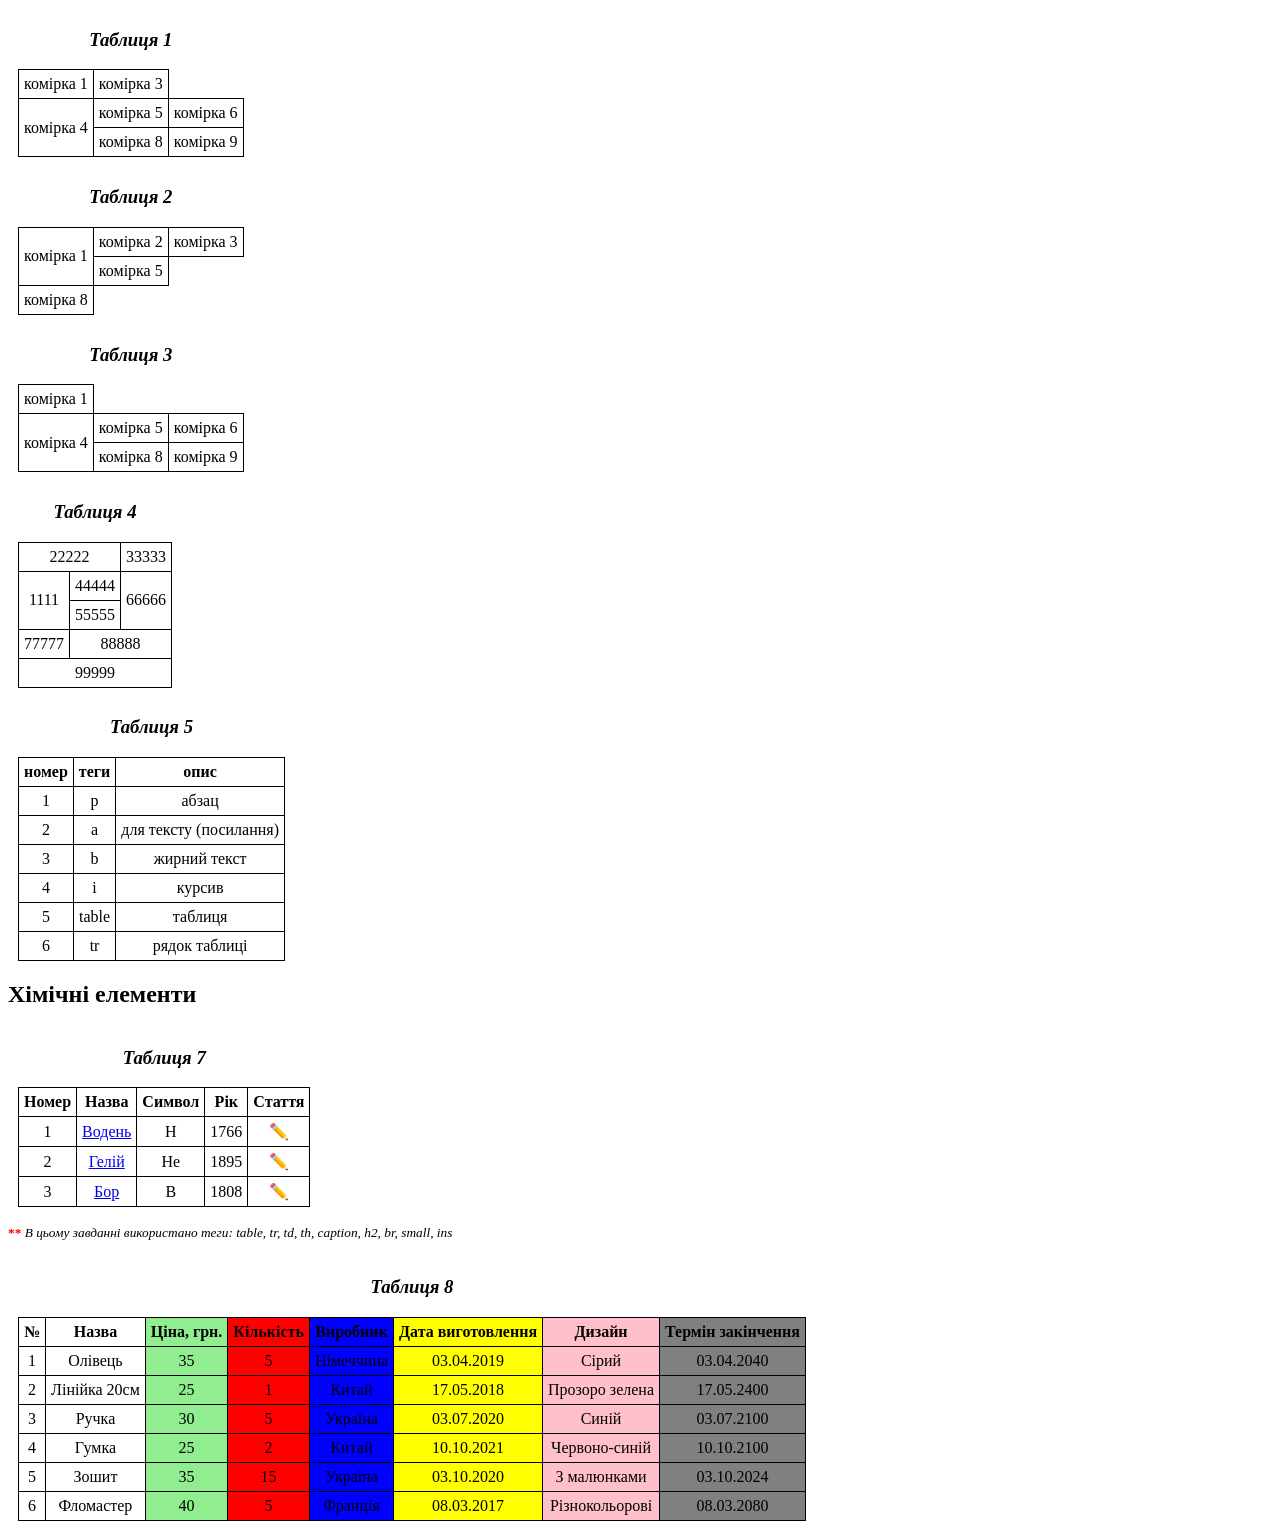
<file: index.html>
<!DOCTYPE html>
<html lang="uk">
<head>
    <meta charset="UTF-8">
    <meta name="viewport" content="width=device-width, initial-scale=1.0">
    <title>Таблиці</title>
    <style>
        :root {
            --main-border: 1px solid black;
            --cell-padding: 5px;
        }

        table {
            border-collapse: collapse;
            margin: 10px;
        }

        th, td {
            border: var(--main-border);
            padding: var(--cell-padding);
            text-align: center;
        }

        /* Класи кольорів */
        .highlight { background-color: lightgreen; }
        .lightblue { background-color: blue; }
        .red       { background-color: red; }
        .yellow    { background-color: yellow; }
        .pink      { background-color: pink; }
        .grey      { background-color: grey; }
    </style>
</head>
<body>

<table>
    <caption><h3><i>Таблиця 1</i></h3></caption>
    <tr>
        <td>комірка 1</td> <td>комірка 3</td>
    </tr>
    <tr>
        <td rowspan="2">комірка 4</td> <td>комірка 5</td> <td>комірка 6</td>
    </tr>
    <tr>
        <td>комірка 8</td> <td>комірка 9</td>
    </tr>
</table>

<table>
    <caption><h3><i>Таблиця 2</i></h3></caption>
    <tr>
        <td rowspan="2">комірка 1</td> <td>комірка 2</td> <td>комірка 3</td>
    </tr>
    <tr>
        <td>комірка 5</td>
    </tr>
    <tr>
        <td>комірка 8</td>
    </tr>
</table>

<table>
    <caption><h3><i>Таблиця 3</i></h3></caption>
    <tr>
        <td>комірка 1</td>
    </tr>
    <tr>
        <td rowspan="2">комірка 4</td> <td>комірка 5</td> <td>комірка 6</td>
    </tr>
    <tr>
        <td>комірка 8</td> <td>комірка 9</td>
    </tr>
</table>

<table>
    <caption><h3><i>Таблиця 4</i></h3></caption>
    <tr>
        <td colspan="2">22222</td> <td>33333</td>
    </tr>
    <tr>
        <td rowspan="2">1111</td> <td>44444</td> <td rowspan="2">66666</td>
    </tr>
    <tr>
        <td>55555</td>
    </tr>
    <tr>
        <td>77777</td> <td colspan="2">88888</td>
    </tr>
    <tr>
        <td colspan="3">99999</td>
    </tr>
</table>

<table>
    <caption><h3><i>Таблиця 5</i></h3></caption>
    <tr>
        <th>номер</th> <th>теги</th> <th>опис</th>
    </tr>
    <tr>
        <td>1</td> <td>p</td> <td>абзац</td>
    </tr>
    <tr>
        <td>2</td> <td>a</td> <td>для тексту (посилання)</td>
    </tr>
    <tr>
        <td>3</td> <td>b</td> <td>жирний текст</td>
    </tr>
    <tr>
        <td>4</td> <td>i</td> <td>курсив</td>
    </tr>
    <tr>
        <td>5</td> <td>table</td> <td>таблиця</td>
    </tr>
    <tr>
        <td>6</td> <td>tr</td> <td>рядок таблиці</td>
    </tr>
</table>

<h2>Хімічні елементи</h2>
<table>
    <caption><h3><i>Таблиця 7</i></h3></caption>
    <tr>
        <th>Номер</th> <th>Назва</th> <th>Символ</th> <th>Рік</th> <th>Стаття</th>
    </tr>
    <tr>
        <td>1</td> <td><a href="#">Водень</a></td> <td>H</td> <td>1766</td> <td>✏️</td>
    </tr>
    <tr>
        <td>2</td> <td><a href="#">Гелій</a></td> <td>He</td> <td>1895</td> <td>✏️</td>
    </tr>
    <tr>
        <td>3</td> <td><a href="#">Бор</a></td> <td>B</td> <td>1808</td> <td>✏️</td>
    </tr>
</table>
<p><small><b style="color: red;">**</b> <i>В цьому завданні використано теги: table, tr, td, th, caption, h2, br, small, ins</i></small></p>

<table>
    <caption><h3><i>Таблиця 8</i></h3></caption>
    <colgroup>
        <col span="2">
        <col class="highlight">
        <col class="red">
        <col class="lightblue">
        <col class="yellow">
        <col class="pink">
        <col class="grey">
    </colgroup>
    <tr>
        <th>№</th> <th>Назва</th> <th>Ціна, грн.</th> <th>Кількість</th> <th>Виробник</th> <th>Дата виготовлення</th> <th>Дизайн</th> <th>Термін закінчення</th>
    </tr>
    <tr>
        <td>1</td> <td>Олівець</td> <td>35</td> <td>5</td> <td>Німеччина</td> <td>03.04.2019</td> <td>Сірий</td> <td>03.04.2040</td>
    </tr>
    <tr>
        <td>2</td> <td>Лінійка 20см</td> <td>25</td> <td>1</td> <td>Китай</td> <td>17.05.2018</td> <td>Прозоро зелена</td> <td>17.05.2400</td>
    </tr>
    <tr>
        <td>3</td> <td>Ручка</td> <td>30</td> <td>5</td> <td>Україна</td> <td>03.07.2020</td> <td>Синій</td> <td>03.07.2100</td>
    </tr>
    <tr>
        <td>4</td> <td>Гумка</td> <td>25</td> <td>2</td> <td>Китай</td> <td>10.10.2021</td> <td>Червоно-синій</td> <td>10.10.2100</td>
    </tr>
    <tr>
        <td>5</td> <td>Зошит</td> <td>35</td> <td>15</td> <td>Україна</td> <td>03.10.2020</td> <td>З малюнками</td> <td>03.10.2024</td>
    </tr>
    <tr>
        <td>6</td> <td>Фломастер</td> <td>40</td> <td>5</td> <td>Франція</td> <td>08.03.2017</td> <td>Різнокольорові</td> <td>08.03.2080</td>
    </tr>
</table>

</body>
</html>
</file>
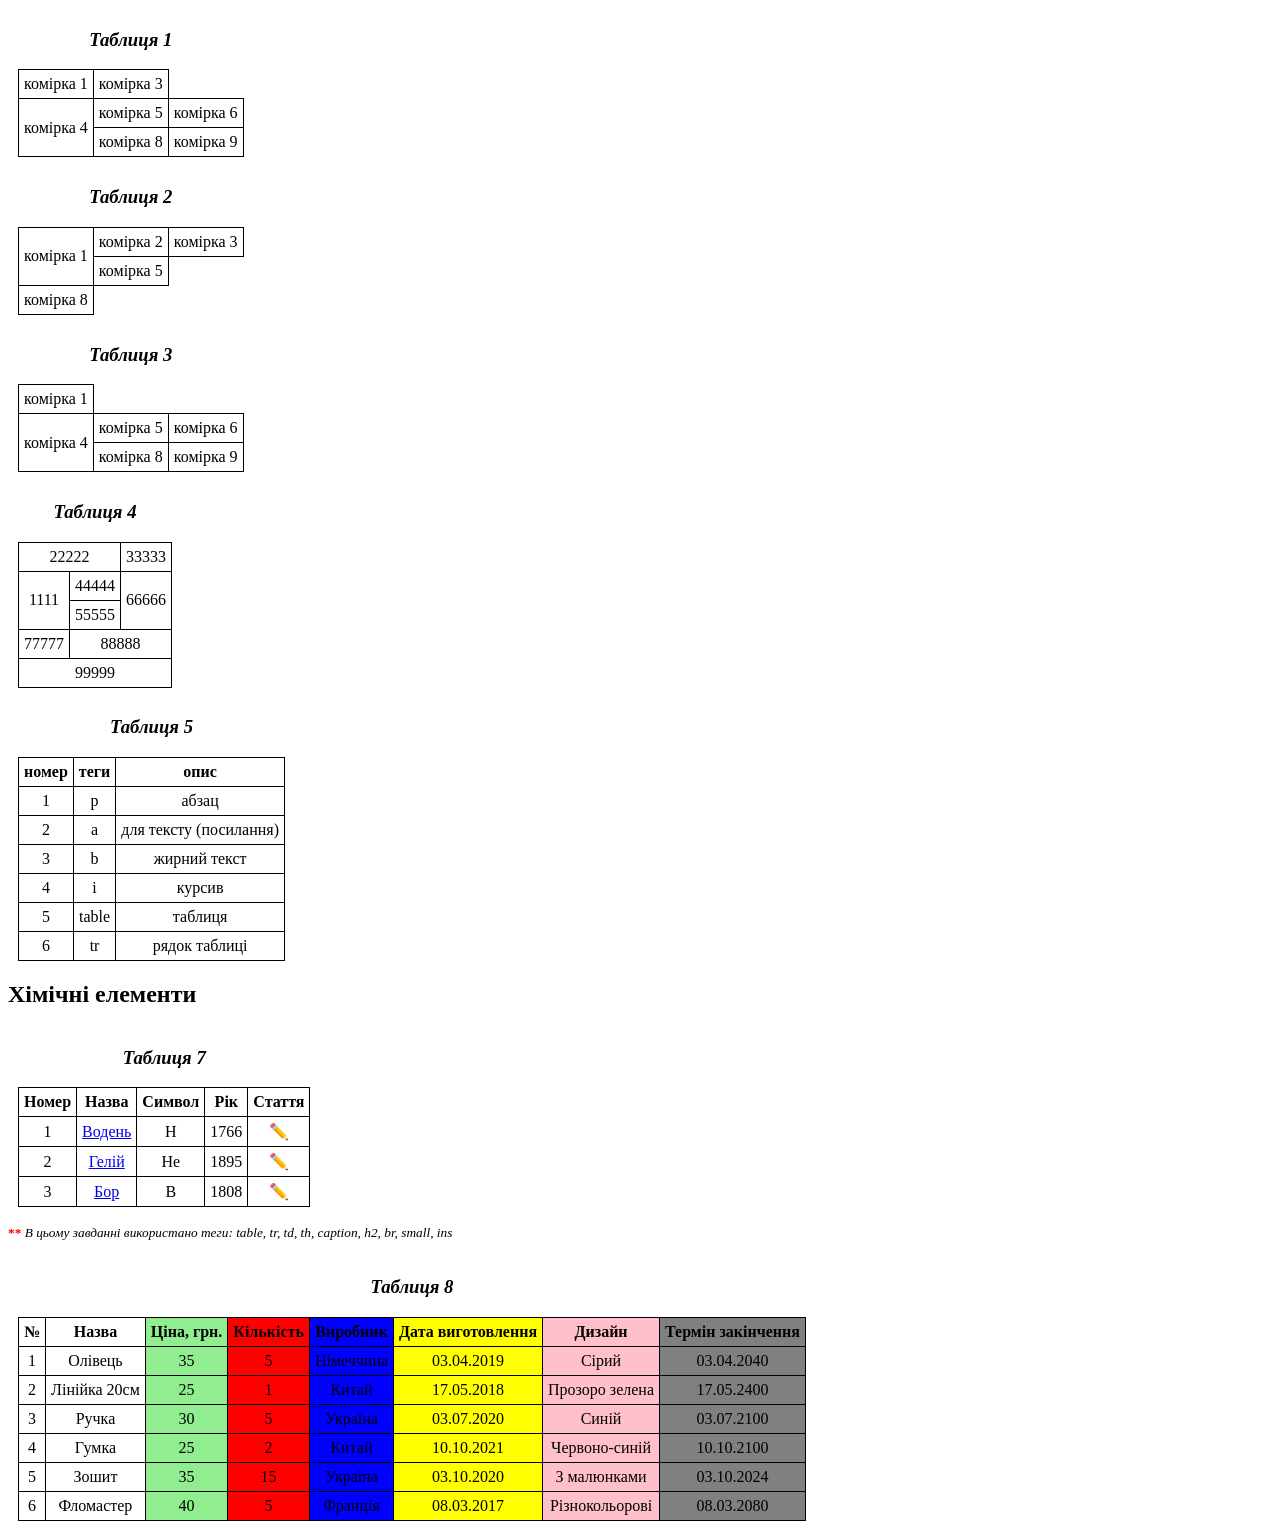
<file: .idea/index.html>
<!DOCTYPE html>
<html lang="uk">
<head>
    <meta charset="UTF-8">
    <meta name="viewport" content="width=device-width, initial-scale=1.0">
    <title>Таблиці</title>
    <style>
        :root {
            --main-border: 1px solid black;
            --cell-padding: 5px;
        }

        table {
            border-collapse: collapse;
            margin: 10px;
        }

        th, td {
            border: var(--main-border);
            padding: var(--cell-padding);
            text-align: center;
        }

        /* Класи кольорів */
        .highlight { background-color: lightgreen; }
        .lightblue { background-color: blue; }
        .red       { background-color: red; }
        .yellow    { background-color: yellow; }
        .pink      { background-color: pink; }
        .grey      { background-color: grey; }
    </style>
</head>
<body>

<table>
    <caption><h3><i>Таблиця 1</i></h3></caption>
    <tr>
        <td>комірка 1</td> <td>комірка 3</td>
    </tr>
    <tr>
        <td rowspan="2">комірка 4</td> <td>комірка 5</td> <td>комірка 6</td>
    </tr>
    <tr>
        <td>комірка 8</td> <td>комірка 9</td>
    </tr>
</table>

<table>
    <caption><h3><i>Таблиця 2</i></h3></caption>
    <tr>
        <td rowspan="2">комірка 1</td> <td>комірка 2</td> <td>комірка 3</td>
    </tr>
    <tr>
        <td>комірка 5</td>
    </tr>
    <tr>
        <td>комірка 8</td>
    </tr>
</table>

<table>
    <caption><h3><i>Таблиця 3</i></h3></caption>
    <tr>
        <td>комірка 1</td>
    </tr>
    <tr>
        <td rowspan="2">комірка 4</td> <td>комірка 5</td> <td>комірка 6</td>
    </tr>
    <tr>
        <td>комірка 8</td> <td>комірка 9</td>
    </tr>
</table>

<table>
    <caption><h3><i>Таблиця 4</i></h3></caption>
    <tr>
        <td colspan="2">22222</td> <td>33333</td>
    </tr>
    <tr>
        <td rowspan="2">1111</td> <td>44444</td> <td rowspan="2">66666</td>
    </tr>
    <tr>
        <td>55555</td>
    </tr>
    <tr>
        <td>77777</td> <td colspan="2">88888</td>
    </tr>
    <tr>
        <td colspan="3">99999</td>
    </tr>
</table>

<table>
    <caption><h3><i>Таблиця 5</i></h3></caption>
    <tr>
        <th>номер</th> <th>теги</th> <th>опис</th>
    </tr>
    <tr>
        <td>1</td> <td>p</td> <td>абзац</td>
    </tr>
    <tr>
        <td>2</td> <td>a</td> <td>для тексту (посилання)</td>
    </tr>
    <tr>
        <td>3</td> <td>b</td> <td>жирний текст</td>
    </tr>
    <tr>
        <td>4</td> <td>i</td> <td>курсив</td>
    </tr>
    <tr>
        <td>5</td> <td>table</td> <td>таблиця</td>
    </tr>
    <tr>
        <td>6</td> <td>tr</td> <td>рядок таблиці</td>
    </tr>
</table>

<h2>Хімічні елементи</h2>
<table>
    <caption><h3><i>Таблиця 7</i></h3></caption>
    <tr>
        <th>Номер</th> <th>Назва</th> <th>Символ</th> <th>Рік</th> <th>Стаття</th>
    </tr>
    <tr>
        <td>1</td> <td><a href="#">Водень</a></td> <td>H</td> <td>1766</td> <td>✏️</td>
    </tr>
    <tr>
        <td>2</td> <td><a href="#">Гелій</a></td> <td>He</td> <td>1895</td> <td>✏️</td>
    </tr>
    <tr>
        <td>3</td> <td><a href="#">Бор</a></td> <td>B</td> <td>1808</td> <td>✏️</td>
    </tr>
</table>
<p><small><b style="color: red;">**</b> <i>В цьому завданні використано теги: table, tr, td, th, caption, h2, br, small, ins</i></small></p>

<table>
    <caption><h3><i>Таблиця 8</i></h3></caption>
    <colgroup>
        <col span="2">
        <col class="highlight">
        <col class="red">
        <col class="lightblue">
        <col class="yellow">
        <col class="pink">
        <col class="grey">
    </colgroup>
    <tr>
        <th>№</th> <th>Назва</th> <th>Ціна, грн.</th> <th>Кількість</th> <th>Виробник</th> <th>Дата виготовлення</th> <th>Дизайн</th> <th>Термін закінчення</th>
    </tr>
    <tr>
        <td>1</td> <td>Олівець</td> <td>35</td> <td>5</td> <td>Німеччина</td> <td>03.04.2019</td> <td>Сірий</td> <td>03.04.2040</td>
    </tr>
    <tr>
        <td>2</td> <td>Лінійка 20см</td> <td>25</td> <td>1</td> <td>Китай</td> <td>17.05.2018</td> <td>Прозоро зелена</td> <td>17.05.2400</td>
    </tr>
    <tr>
        <td>3</td> <td>Ручка</td> <td>30</td> <td>5</td> <td>Україна</td> <td>03.07.2020</td> <td>Синій</td> <td>03.07.2100</td>
    </tr>
    <tr>
        <td>4</td> <td>Гумка</td> <td>25</td> <td>2</td> <td>Китай</td> <td>10.10.2021</td> <td>Червоно-синій</td> <td>10.10.2100</td>
    </tr>
    <tr>
        <td>5</td> <td>Зошит</td> <td>35</td> <td>15</td> <td>Україна</td> <td>03.10.2020</td> <td>З малюнками</td> <td>03.10.2024</td>
    </tr>
    <tr>
        <td>6</td> <td>Фломастер</td> <td>40</td> <td>5</td> <td>Франція</td> <td>08.03.2017</td> <td>Різнокольорові</td> <td>08.03.2080</td>
    </tr>
</table>

</body>
</html>
</file>
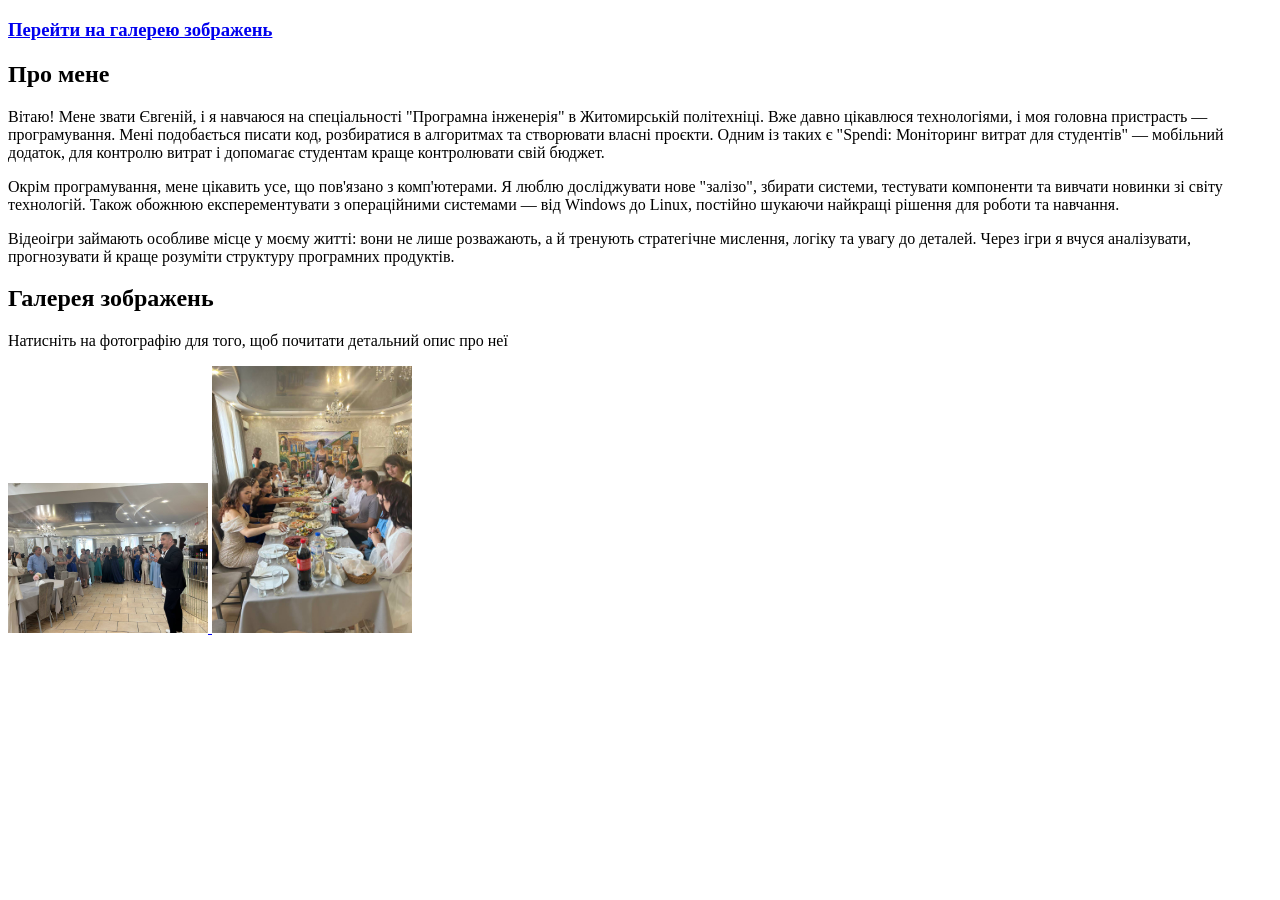
<file: .idea/index2.html>
<!DOCTYPE html>
<html lang="en">
<head>
    <meta charset="UTF-8">
    <title>Моє портфоліо</title>
</head>
<body>
<h3><a href="#gallery">Перейти на галерею зображень</a></h3>
<section id="about-me">
    <h2>Про мене</h2>
    <p>Вітаю! Мене звати Євгеній, і я навчаюся на спеціальності "Програмна інженерія" в Житомирській політехніці. Вже давно
        цікавлюся технологіями, і моя головна пристрасть — програмування. Мені подобається писати код, розбиратися в
        алгоритмах та створювати власні проєкти. Одним із таких є "Spendi: Моніторинг витрат для студентів" — мобільний
        додаток, для контролю витрат і допомагає студентам краще контролювати свій бюджет. </p>
    <p>Окрім програмування, мене цікавить усе, що пов'язано з комп'ютерами. Я люблю досліджувати нове "залізо", збирати
        системи, тестувати компоненти та вивчати новинки зі світу технологій. Також обожнюю експерементувати з операційними
        системами — від Windows до Linux, постійно шукаючи найкращі рішення для роботи та навчання.</p>
    <p>Відеоігри займають особливе місце у моєму житті: вони не лише розважають, а й тренують стратегічне мислення, логіку
        та увагу до деталей. Через ігри я вчуся аналізувати, прогнозувати й краще розуміти структуру програмних продуктів.
    </p>
</section>
<section>
    <h2 id="gallery">Галерея зображень</h2>
    <p>Натисніть на фотографію для того, щоб почитати детальний опис про неї</p>
    <div class="gallery">
        <a href="descriptions/Vipusk01.html">
            <img src="Images/Vipusk01.jpg" alt="Випускний №1" width="200">
        </a>
        <a href="descriptions/Vipusk02.html">
            <img src="Images/Vipusk02.jpg" alt="Випускний №2" width="200">
        </a>
    </div>
</section>
</body>
</html>
</file>
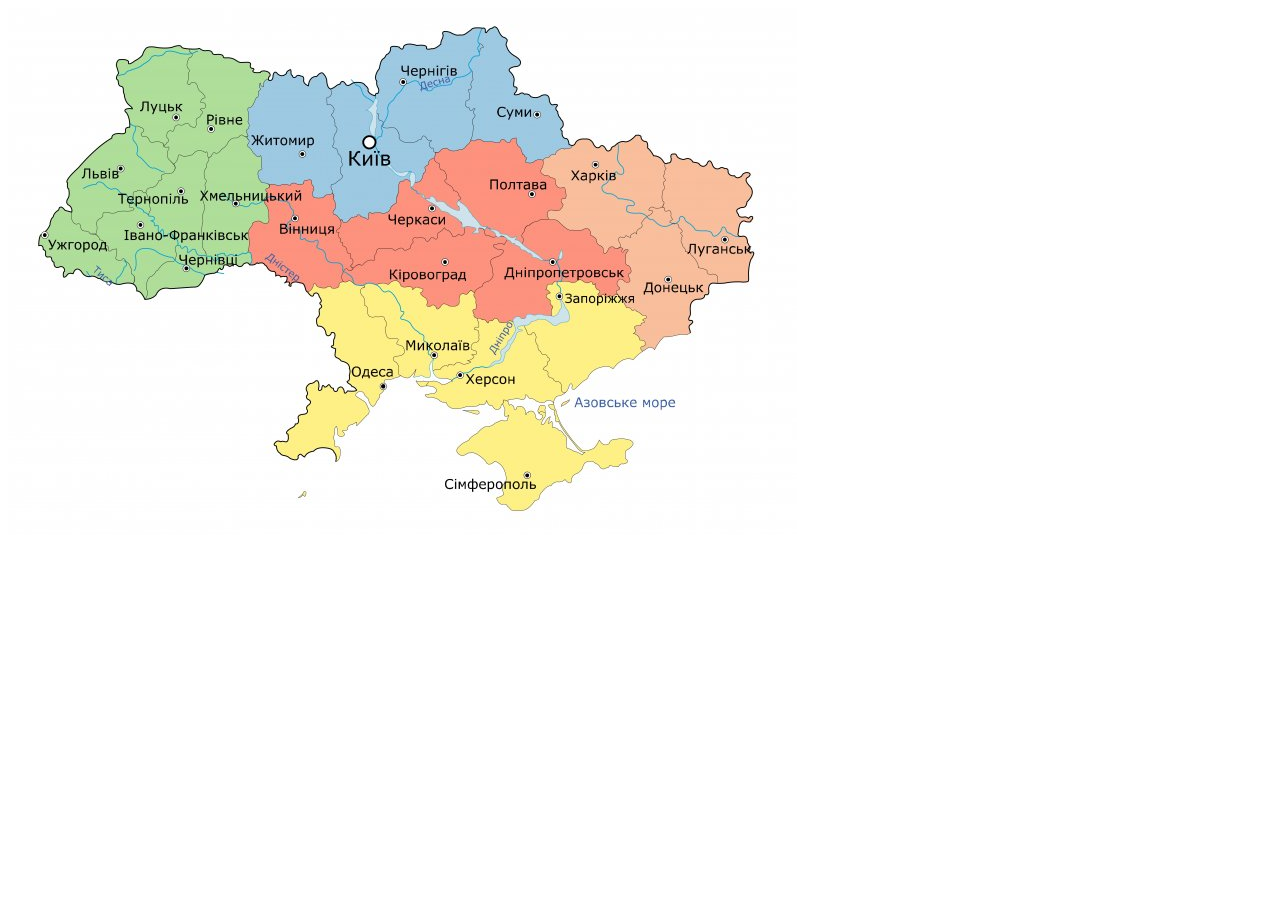
<file: .idea/map.html>
<!DOCTYPE html>
<html lang="uk">
<head>
    <meta charset="UTF-8">
    <title>Карта України</title>
</head>
<body>
<img src="block_24013.jpg" usemap="#image-map">

<map name="image-map">
    <area target="_blank" alt="" title="" href="https://uk.wikipedia.org/wiki/Луцьк" coords="114,57,172,38,194,93,153,137,119,107" shape="poly">
    <area target="_blank" alt="" title="" href="https://uk.wikipedia.org/wiki/Львів" coords="57,168,76,222,115,197,163,158,147,135,119,119" shape="poly">
    <area target="_blank" alt="" title="" href="https://uk.wikipedia.org/wiki/Ужгород" coords="54,202,33,233,60,265,108,270,115,257" shape="poly">
    <area target="_blank" alt="" title="" href="https://uk.wikipedia.org/wiki/Рівне" coords="237,58,253,69,235,122,190,146,164,135,201,90,181,45,208,44" shape="poly">
    <area target="_blank" alt="" title="" href="https://uk.wikipedia.org/wiki/Тернопіль" coords="191,146,142,183,150,214,191,242,197,170" shape="poly">
    <area target="_blank" alt="" title="" href="https://uk.wikipedia.org/wiki/Івано-Франківськ" coords="135,185,89,219,132,282,166,242" shape="poly">
    <area target="_blank" alt="" title="" href="https://uk.wikipedia.org/wiki/Чернівці" coords="138,275,171,246,234,254,185,279,144,286" shape="poly">
    <area target="_blank" alt="" title="" href="https://uk.wikipedia.org/wiki/Хмельницький" coords="258,204,233,241,194,243,201,149,225,132,238,131" shape="poly">
    <area target="_blank" alt="" title="" href="https://uk.wikipedia.org/wiki/Житомир" coords="313,70,329,155,320,178,257,168,241,104,253,84,278,69" shape="poly">
    <area target="_blank" alt="" title="" href="https://uk.wikipedia.org/wiki/Київ" coords="419,151,385,194,336,210,322,94,320,84,341,79" shape="poly">
    <area target="_blank" alt="" title="" href="https://uk.wikipedia.org/wiki/Чернігів" coords="467,22,393,42,369,69,372,101,396,126,430,139,457,135,462,112" shape="poly">
    <area target="_blank" alt="" title="" href="https://uk.wikipedia.org/wiki/Суми" coords="511,90,538,97,551,142,468,130,468,82,469,58,469,30,477,24,492,28,501,49" shape="poly">
    <area target="_blank" alt="" title="" href="https://uk.wikipedia.org/wiki/Вінниця" coords="268,178,320,189,342,255,325,274,281,273,245,250,246,223" shape="poly">
</map>

</body>
</html>
</file>
